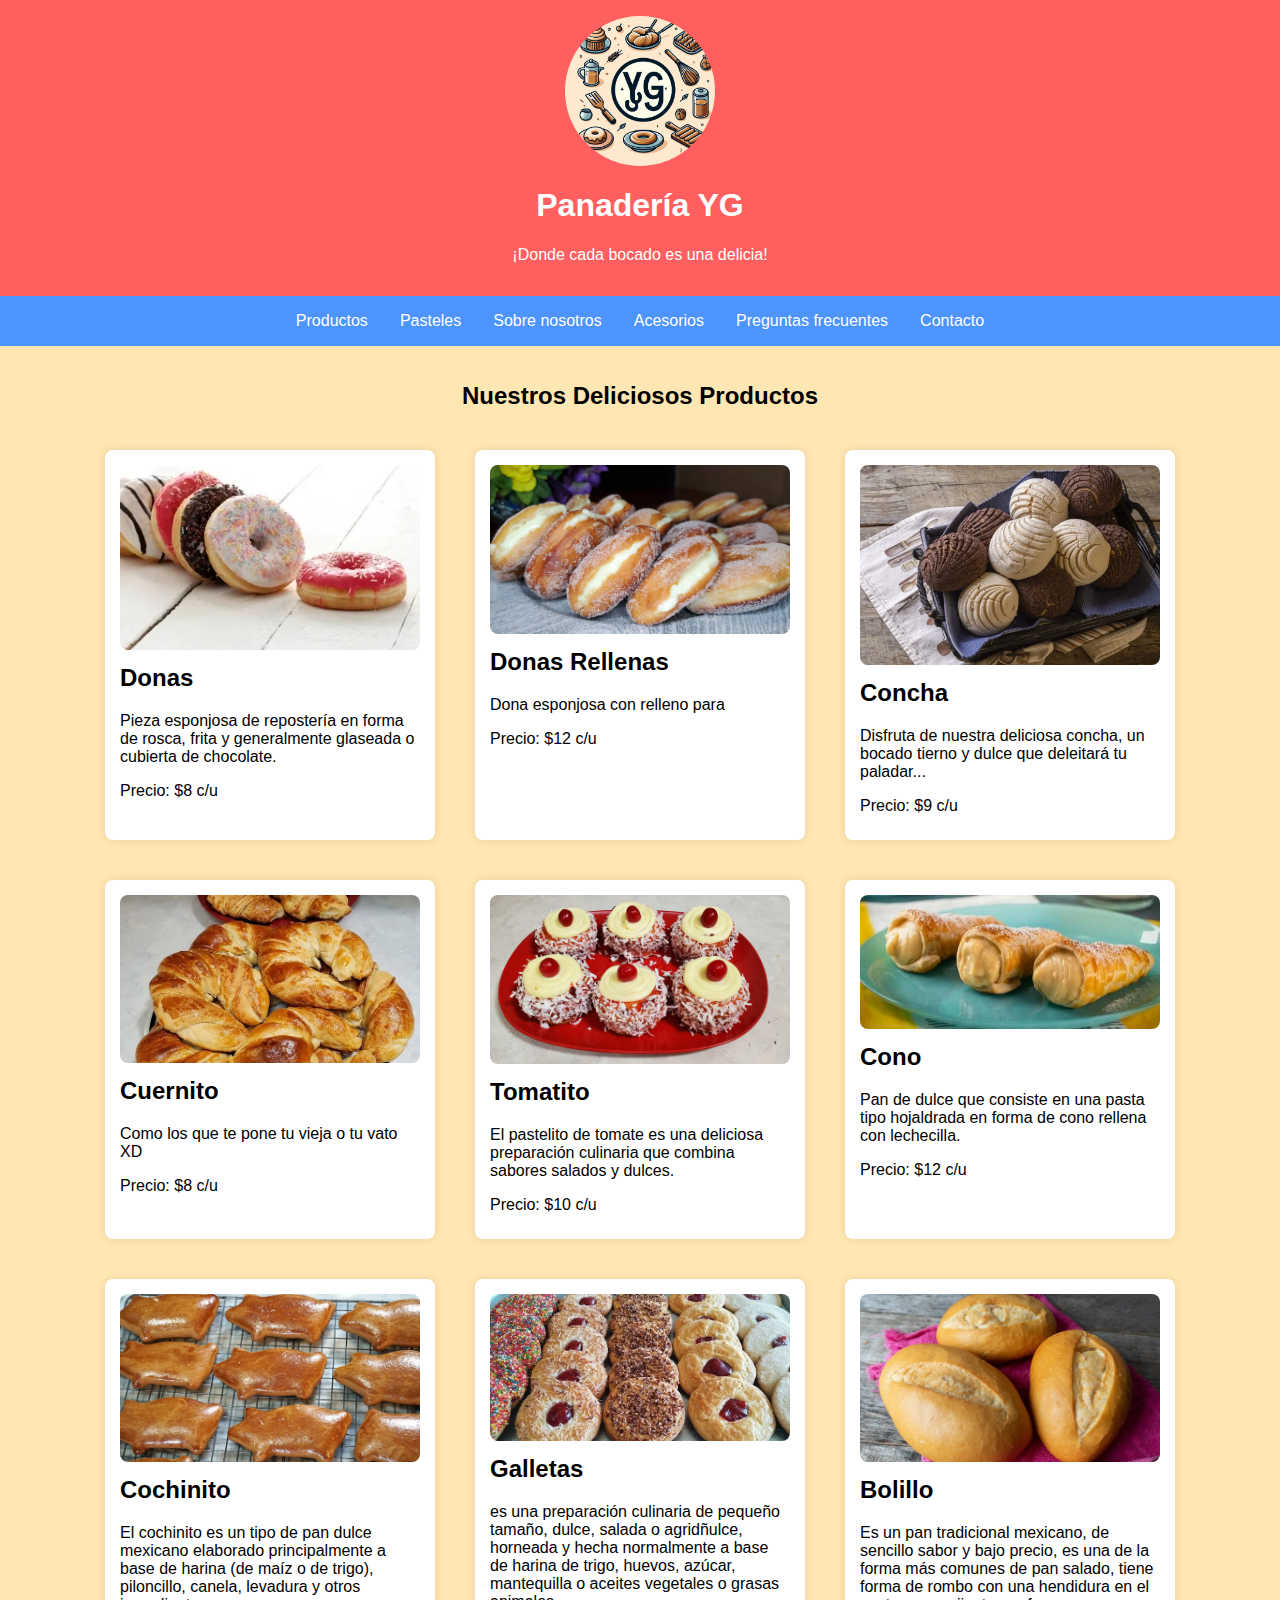
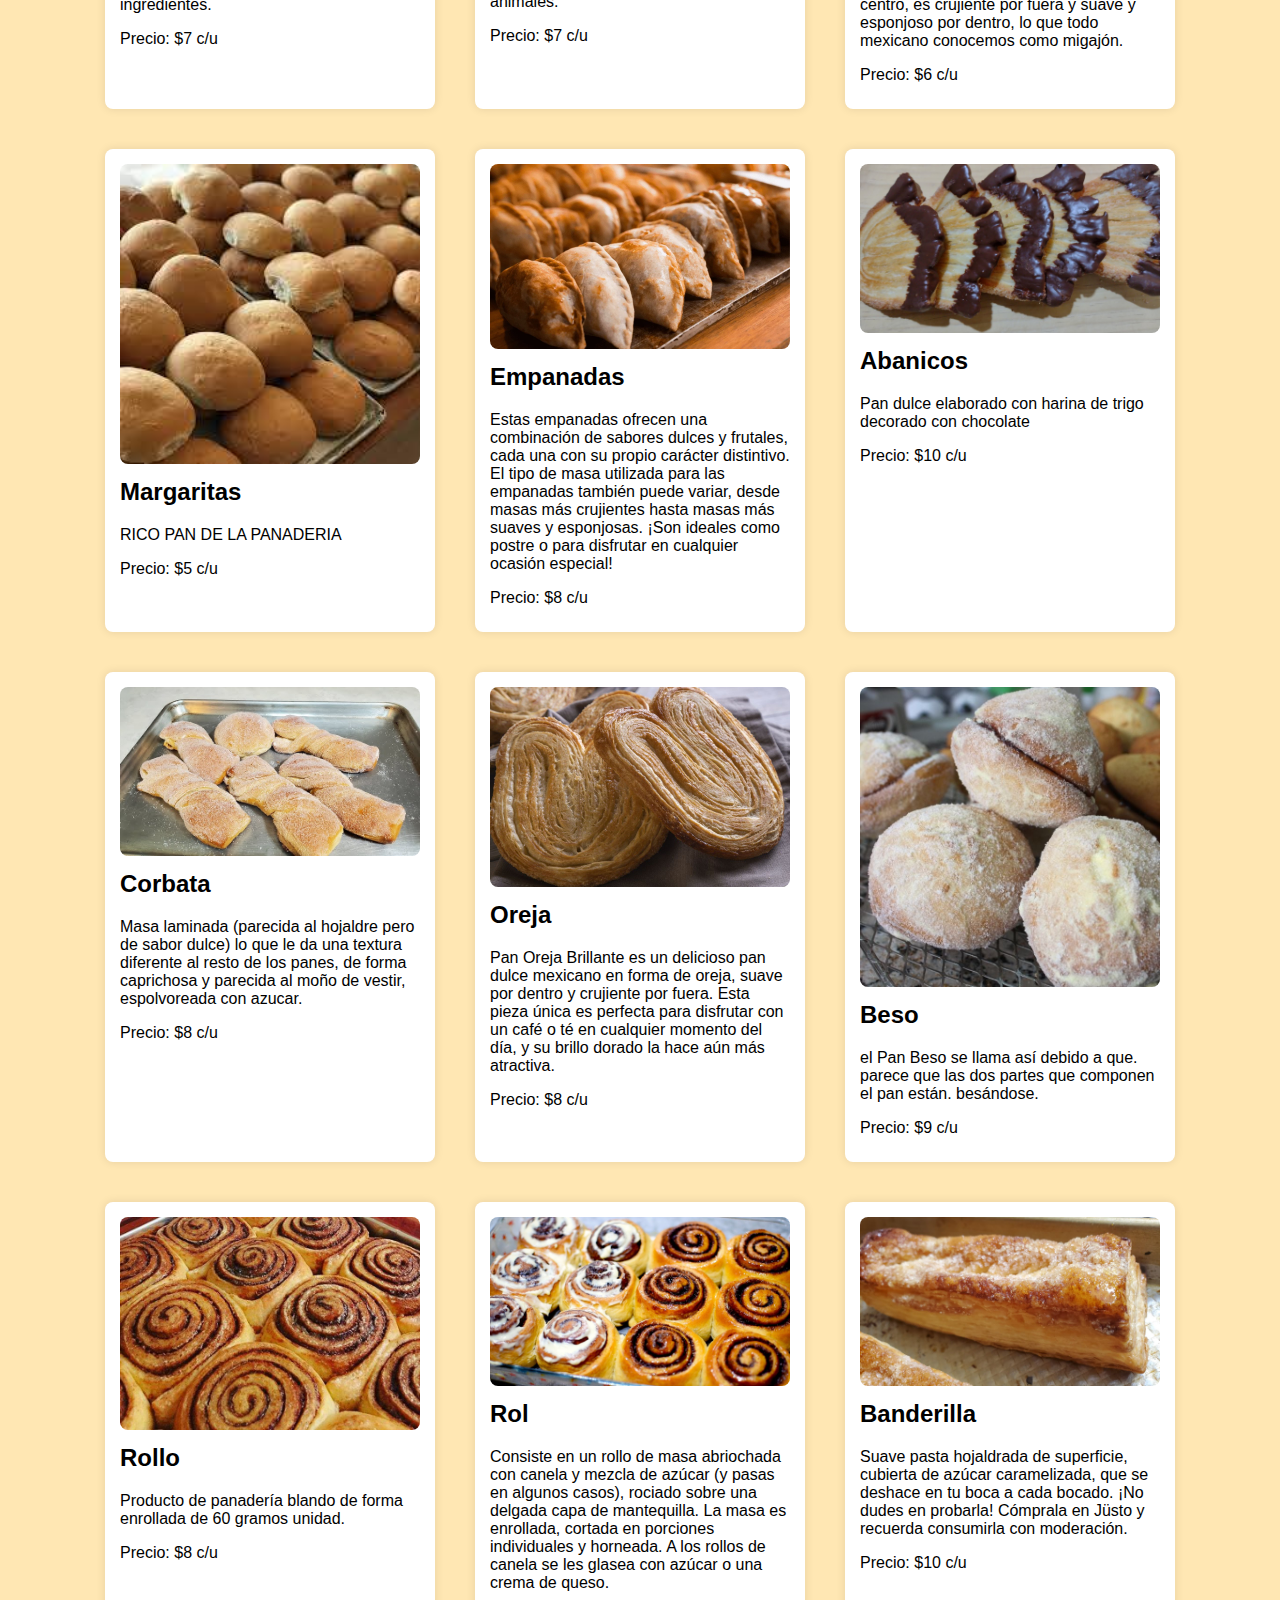
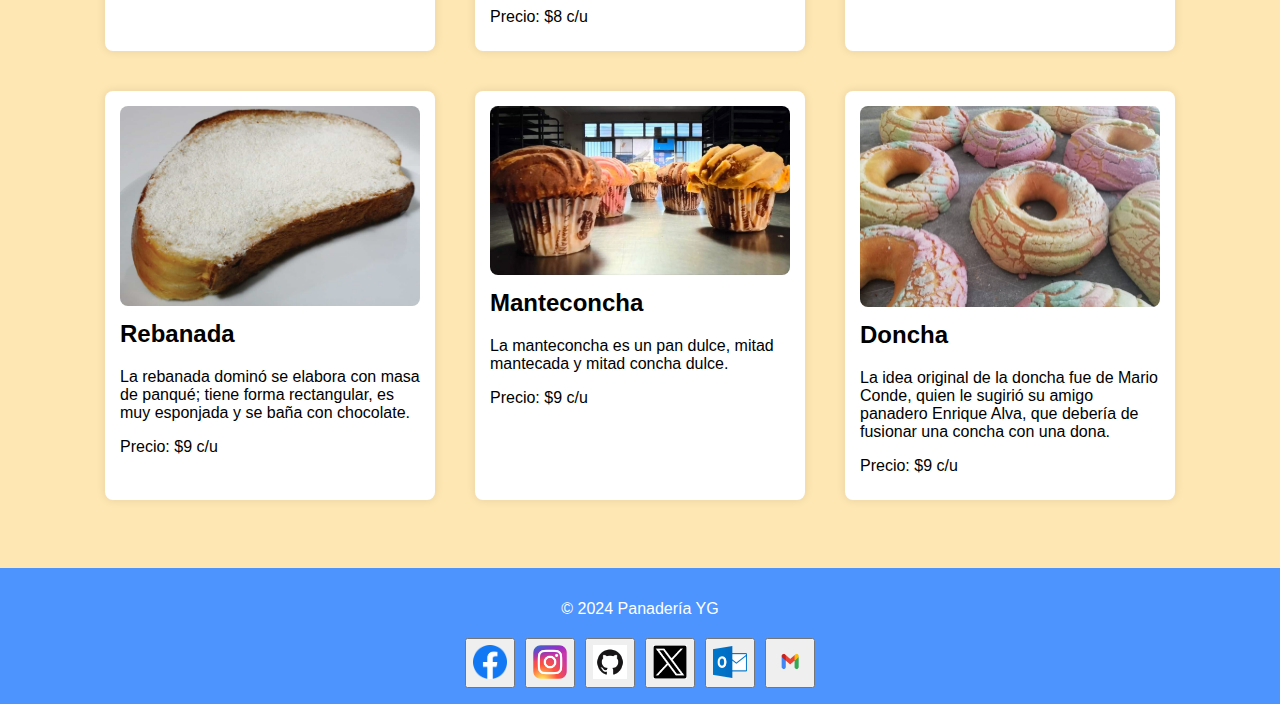
<file: index.html>
<!DOCTYPE html>
<html lang="es">
<head>
  <meta charset="utf-8">
  <title>Panadería YG</title>
  <meta name="viewport" content="width=device-width, initial-scale=1">
  <link rel="stylesheet" href="estilos/styles.css">
  <style>
    /* Estilos para los botones de redes sociales */
    #social-links {
        margin-top: 20px;
        display: flex;
        gap: 10px;
        justify-content: center; /* Centra los botones horizontalmente */
    }

    .social-button {
        width: 50px; /* Ancho fijo para los botones */
        height: 50px; /* Alto fijo para los botones */
        cursor: pointer;
        transition: filter 0.3s ease-in-out;
    }

    .social-button img {
        max-width: 100%; /* Ajusta el tamaño máximo del icono */
        max-height: 100%; /* Ajusta el tamaño máximo del icono */
    }

    .social-button:hover {
        filter: brightness(80%); /* Cambia el brillo al pasar el ratón */
    }
  </style>
  <script src="scripts/script.js"></script>
</head>
<body>
  <header>
    <a href="index.html">
      <img id="logo" src="assets/logo_yg.jpeg" alt="Logo de la panadería">
    </a>
    <h1>Panadería YG</h1>
    <p>¡Donde cada bocado es una delicia!</p>
  </header>

  <nav>
    <a href="index.html">Productos</a>
    <a href="pasteles.html">Pasteles</a>
    <a href="sobre-nosotros.html">Sobre nosotros</a>
    <a href="accesorios.html">Acesorios</a>
    <a href="preguntas-frecuentes.html">Preguntas frecuentes</a>
    <a href="contacto.html">Contacto</a>
    
    <!-- Agrega más enlaces según sea necesario -->
  </nav>
  

  <main>
    <!-- Contenido principal de la página, por ejemplo, la sección de productos -->
    <section id="productos">
      <h2>Nuestros Deliciosos Productos</h2>
      <!-- Agrega imágenes y descripciones de productos desde la carpeta assets -->
      <div class="producto">
        <img src="assets/producto1.jpg" alt="Donas">
        <h2>Donas</h2>
        <p>Pieza esponjosa de repostería en forma de rosca, frita y generalmente glaseada o cubierta de chocolate.</p>
        <p>Precio: $8 c/u</p>
      </div>
      <div class="producto">
        <img src="assets/producto19.jpg" alt="Donas Rellenas">
        <h2>Donas Rellenas</h2>
        <p>Dona esponjosa con relleno para</p>
        <p>Precio: $12 c/u</p>
      </div>
      <div class="producto">
        <img src="assets/producto2.jpg" alt="Concha de Pan">
        <h2>Concha </h2>
        <p>Disfruta de nuestra deliciosa concha, un bocado tierno y dulce que deleitará tu paladar...</p>
        <p>Precio: $9 c/u</p>
      </div>
      <div class="producto">
        <img src="assets/producto3.jpg" alt="Cuernito">
        <h2>Cuernito </h2>
        <p>Como los que te pone tu vieja o tu vato XD </p>
        <p>Precio: $8 c/u</p>
      </div>
      <div class="producto">
        <img src="assets/producto4.jpg" alt="Cuernito">
        <h2>Tomatito </h2>
        <p>El pastelito de tomate es una deliciosa preparación culinaria que combina sabores salados y dulces.  </p>
        <p>Precio: $10 c/u</p>
      </div>
      <div class="producto">
        <img src="assets/producto5.jpg" alt="Cuernito">
        <h2>Cono </h2>
        <p>Pan de dulce que consiste en una pasta tipo hojaldrada en forma de cono rellena con lechecilla. </p>
        <p>Precio: $12 c/u</p>
      </div>
      <div class="producto">
        <img src="assets/producto6.jpg" alt="Cuernito">
        <h2>Cochinito </h2>
        <p>El cochinito es un tipo de pan dulce mexicano elaborado principalmente a base de harina (de maíz o de trigo), piloncillo, canela, levadura y otros ingredientes.</p>
        <p>Precio: $7 c/u</p>
      </div>
      <div class="producto">
        <img src="assets/producto7.jpg" alt="Galletas">
        <h2>Galletas </h2>
        <p> es una preparación culinaria de pequeño tamaño, dulce, salada o agridñulce, horneada y hecha normalmente a base de harina de trigo, huevos, azúcar, mantequilla o aceites vegetales o grasas animales.</p>
        <p>Precio: $7 c/u</p>
      </div>
      <div class="producto">
        <img src="assets/producto8.jpg" alt="Bolillo">
        <h2>Bolillo</h2>
        <p>Es un pan tradicional mexicano, de sencillo sabor y bajo precio, es una de la forma más comunes de pan salado, tiene forma de rombo con una hendidura en el centro, es crujiente por fuera y suave y esponjoso por dentro, lo que todo mexicano conocemos como migajón.</p>
        <p>Precio: $6 c/u</p>
      </div>
      <div class="producto">
        <img src="assets/producto9.jpg" alt="Margaritas">
        <h2>Margaritas</h2>
        <p>RICO PAN DE LA PANADERIA</p>
        <p>Precio: $5 c/u</p>
      </div>
      <div class="producto">
        <img src="assets/producto10.jpg" alt="Empanadas">
        <h2>Empanadas</h2>
        <p>Estas empanadas ofrecen una combinación de sabores dulces y frutales, cada una con su propio carácter distintivo. El tipo de masa utilizada para las empanadas también puede variar, desde masas más crujientes hasta masas más suaves y esponjosas. ¡Son ideales como postre o para disfrutar en cualquier ocasión especial!</p>
        <p>Precio: $8 c/u</p>
      </div>
      <div class="producto">
        <img src="assets/producto11.jpg" alt="Abanicos">
        <h2>Abanicos</h2>
        <p>Pan dulce elaborado con harina de trigo decorado con chocolate</p>
        <p>Precio: $10 c/u</p>
      </div>
      <div class="producto">
        <img src="assets/producto12.jpg" alt="Corbata">
        <h2>Corbata</h2>
        <p> Masa laminada (parecida al hojaldre pero de sabor dulce) lo que le da una textura diferente al resto de los panes, de forma caprichosa y parecida al moño de vestir, espolvoreada con azucar.</p>
        <p>Precio: $8 c/u</p>
      </div>
      <div class="producto">
        <img src="assets/producto13.jpg" alt="Oreja">
        <h2>Oreja</h2>
        <p>Pan Oreja Brillante es un delicioso pan dulce mexicano en forma de oreja, suave por dentro y crujiente por fuera. Esta pieza única es perfecta para disfrutar con un café o té en cualquier momento del día, y su brillo dorado la hace aún más atractiva.</p>
        <p>Precio: $8 c/u</p>
      </div>
      <div class="producto">
        <img src="assets/producto14.jpg" alt="Beso">
        <h2>Beso</h2>
        <p>el Pan Beso se llama así debido a que. parece que las dos partes que componen el pan están. besándose. </p>
        <p>Precio: $9 c/u</p>
      </div>
      <div class="producto">
        <img src="assets/producto15.jpg" alt="Rollo">
        <h2>Rollo</h2>
        <p> Producto de panadería blando de forma enrollada de 60 gramos unidad. </p>
        <p>Precio: $8 c/u</p>
      </div>
      <div class="producto">
        <img src="assets/producto16.jpg" alt="Rol">
        <h2>Rol</h2>
        <p> Consiste en un rollo de masa abriochada con canela y mezcla de azúcar (y pasas en algunos casos), rociado sobre una delgada capa de mantequilla. La masa es enrollada, cortada en porciones individuales y horneada. A los rollos de canela se les glasea con azúcar o una crema de queso.</p>
        <p>Precio: $8 c/u</p>
      </div>
      <div class="producto">
        <img src="assets/producto17.jpg" alt="Banderilla">
        <h2>Banderilla</h2>
        <p>Suave pasta hojaldrada de superficie, cubierta de azúcar caramelizada, que se deshace en tu boca a cada bocado. ¡No dudes en probarla! Cómprala en Jüsto y recuerda consumirla con moderación.</p>
        <p>Precio: $10 c/u</p>
      </div>
      <div class="producto">
        <img src="assets/producto18.jpg" alt="Rebanada">
        <h2>Rebanada</h2>
        <p>La rebanada dominó se elabora con masa de panqué; tiene forma rectangular, es muy esponjada y se baña con chocolate.</p>
        <p>Precio: $9 c/u</p>
      </div>
      <div class="producto">
        <img src="assets/producto20.jpg" alt="Manteconcha">
        <h2>Manteconcha</h2>
        <p>La manteconcha es un pan dulce, mitad mantecada y mitad concha dulce.</p>
        <p>Precio: $9 c/u</p>
      </div>
      <div class="producto">
        <img src="assets/producto21.jpg" alt="Doncha">
        <h2>Doncha</h2>
        <p>La idea original de la doncha fue de Mario Conde, quien le sugirió su amigo panadero Enrique Alva, que debería de fusionar una concha con una dona.</p>
        <p>Precio: $9 c/u</p>
      </div>
    </section>
   
  </section>
</main>

<footer>
  <p>&copy; 2024 Panadería YG</p>
  <div id="social-links">
    <button class="social-button" onclick="window.open('https://www.facebook.com/geovanni212', '_blank')">
        <img src="img/facebook.png" alt="Facebook">
    </button>
    <button class="social-button" onclick="window.open('https://www.instagram.com/ygeovannigl/', '_blank')">
        <img src="img/instagram.png" alt="Instagram">
    </button>
    <button class="social-button" onclick="window.open('https://github.com/geovannigarcia95', '_blank')">
        <img src="img/github.png" alt="GitHub">
    </button>
    <button class="social-button" onclick="window.open('https://twitter.com/PokerGeovanni', '_blank')">
        <img src="img/twitter.png" alt="Twitter">
    </button>
    <button class="social-button" onclick="window.location.href='mailto:joshio.garcia86@outlook.com'">
        <img src="img/outlook.png" alt="Outlook">
    </button>
    <button class="social-button" onclick="window.location.href='mailto:geovannipoker@gmail.com'">
        <img src="img/gmail.png" alt="Gmail">
    </button>
</div>
</footer>
</body>
</html>
</file>
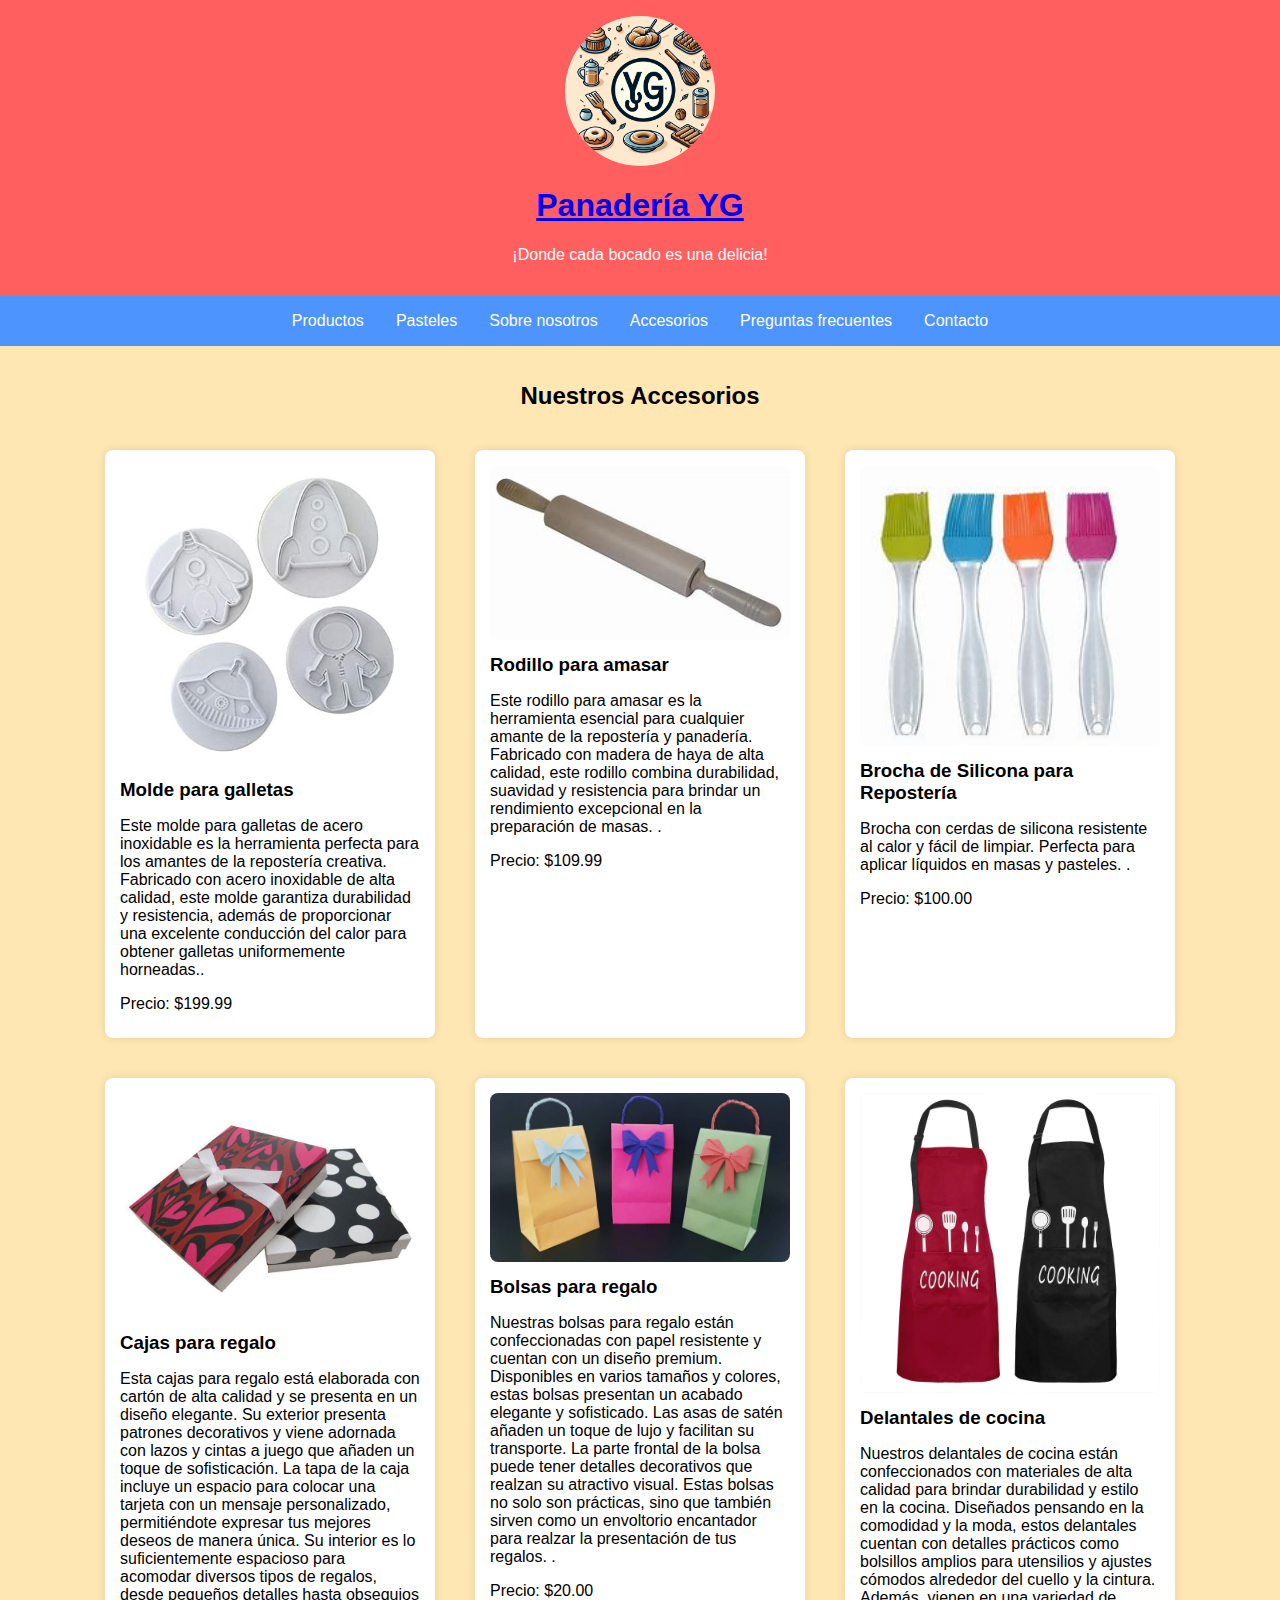
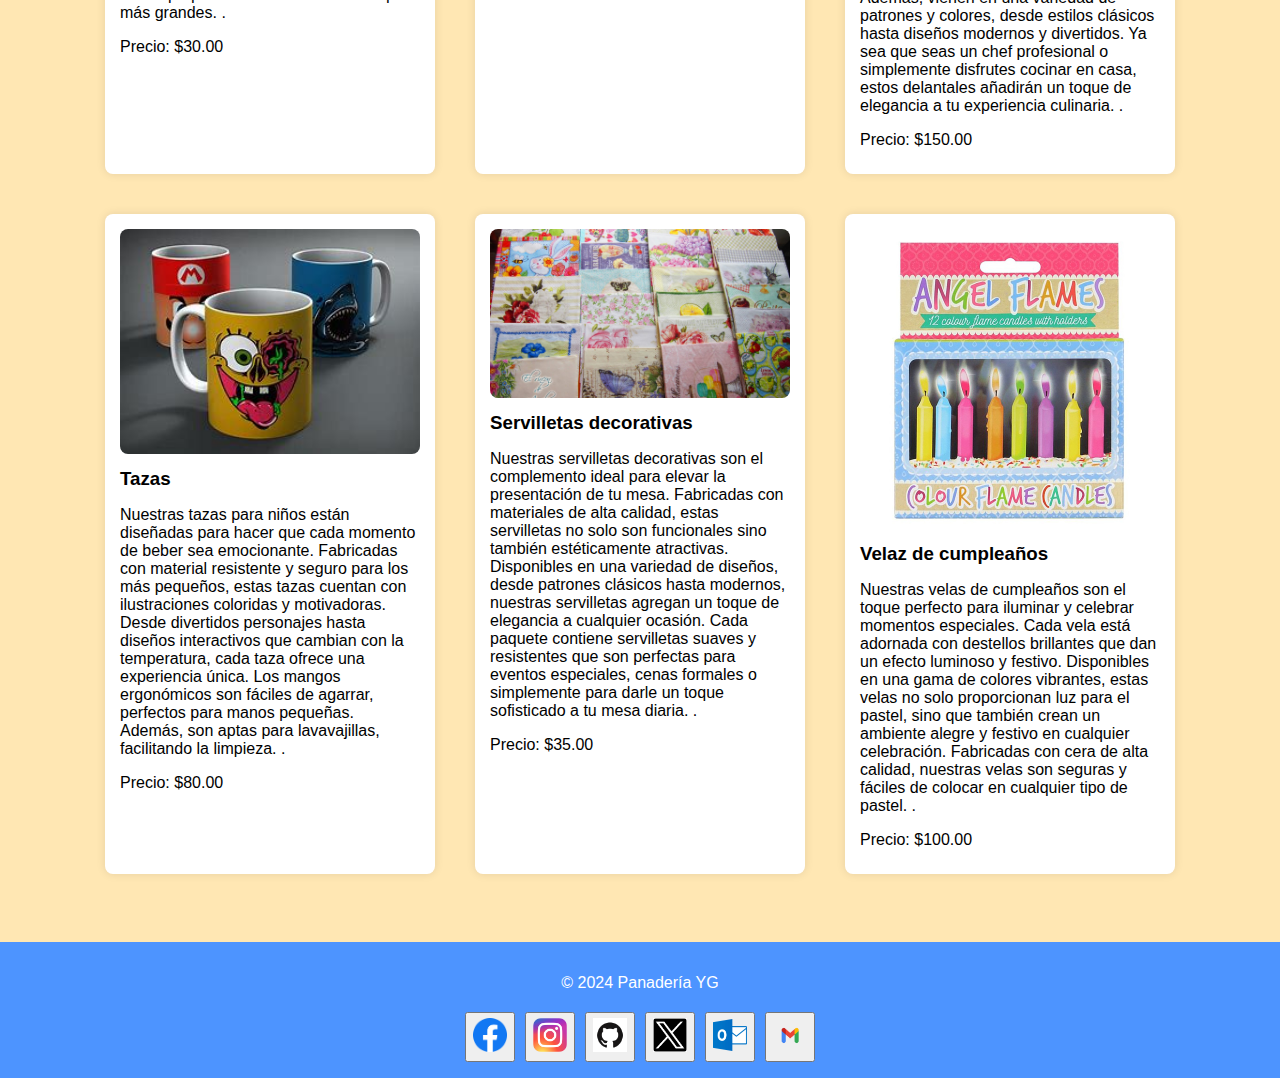
<file: accesorios.html>
<!DOCTYPE html>
<html lang="es">
<head>
  <meta charset="utf-8">
  <title>Panadería YG - Accesorios</title>
  <meta name="viewport" content="width=device-width, initial-scale=1">
  <link rel="stylesheet" href="estilos/styles.css">
  <!-- Puedes incluir el script.js si es necesario para esta página -->
  <style>
    /* Estilos para los botones de redes sociales */
    #social-links {
        margin-top: 20px;
        display: flex;
        gap: 10px;
        justify-content: center; /* Centra los botones horizontalmente */
    }

    .social-button {
        width: 50px; /* Ancho fijo para los botones */
        height: 50px; /* Alto fijo para los botones */
        cursor: pointer;
        transition: filter 0.3s ease-in-out;
    }

    .social-button img {
        max-width: 100%; /* Ajusta el tamaño máximo del icono */
        max-height: 100%; /* Ajusta el tamaño máximo del icono */
    }

    .social-button:hover {
        filter: brightness(80%); /* Cambia el brillo al pasar el ratón */
    }
  </style>
</head>
<body>
  <header>
    <a href="index.html">
        <img id="logo" src="assets/logo_yg.jpeg" alt="Logo de la panadería">
    </a>
    <h1><a href="index.html">Panadería YG</a></h1>
    <p>¡Donde cada bocado es una delicia!</p>
   
  </header>

  <nav>
    <a href="index.html">Productos</a>
    <a href="pasteles.html">Pasteles</a>
    <a href="sobre-nosotros.html">Sobre nosotros</a>
    <a href="accesorios.html">Accesorios</a>
    <a href="preguntas-frecuentes.html">Preguntas frecuentes</a>
    <a href="contacto.html">Contacto</a>
    <!-- Agrega más enlaces según sea necesario -->
  </nav>

  <main>
    <section id="accesorios">
      <h2>Nuestros Accesorios</h2>

      <div class="accesorio">
        <img src="accesorios/accesorio1.jpg" alt="Molde para galletas">
        <h3>Molde para galletas</h3>
        <p>Este molde para galletas de acero inoxidable es la herramienta perfecta para los amantes de la repostería creativa. Fabricado con acero inoxidable de alta calidad, este molde garantiza durabilidad y resistencia, además de proporcionar una excelente conducción del calor para obtener galletas uniformemente horneadas..</p>
        <p>Precio: $199.99</p>
      </div>

      <div class="accesorio">
        <img src="accesorios/accesorio2.jpg" alt="Rodillo para amasar">
        <h3>Rodillo para amasar</h3>
        <p>Este rodillo para amasar es la herramienta esencial para cualquier amante de la repostería y panadería. Fabricado con madera de haya de alta calidad, este rodillo combina durabilidad, suavidad y resistencia para brindar un rendimiento excepcional en la preparación de masas.          .</p>
        <p>Precio: $109.99</p>
      </div>

      <div class="accesorio">
        <img src="accesorios/accesorio3.jpg" alt="Brocha de Silicona para Repostería">
        <h3>Brocha de Silicona para Repostería</h3>
        <p>Brocha con cerdas de silicona resistente al calor y fácil de limpiar. Perfecta para aplicar líquidos en masas y pasteles.          .</p>
        <p>Precio: $100.00</p>
      </div>

      <div class="accesorio">
        <img src="accesorios/accesorio4.jpg" alt="Cajas para regalo">
        <h3>Cajas para regalo</h3>
        <p>Esta cajas para regalo está elaborada con cartón de alta calidad y se presenta en un diseño elegante. Su exterior presenta patrones decorativos y viene adornada con lazos y cintas a juego que añaden un toque de sofisticación. La tapa de la caja incluye un espacio para colocar una tarjeta con un mensaje personalizado, permitiéndote expresar tus mejores deseos de manera única. Su interior es lo suficientemente espacioso para acomodar diversos tipos de regalos, desde pequeños detalles hasta obsequios más grandes.          .</p>
        <p>Precio: $30.00</p>
      </div>

      <div class="accesorio">
        <img src="accesorios/accesorio5.jpg" alt="Bolsas para regalo">
        <h3>Bolsas para regalo</h3>
        <p>Nuestras bolsas para regalo están confeccionadas con papel resistente y cuentan con un diseño premium. Disponibles en varios tamaños y colores, estas bolsas presentan un acabado elegante y sofisticado. Las asas de satén añaden un toque de lujo y facilitan su transporte. La parte frontal de la bolsa puede tener detalles decorativos que realzan su atractivo visual. Estas bolsas no solo son prácticas, sino que también sirven como un envoltorio encantador para realzar la presentación de tus regalos.          .</p>
        <p>Precio: $20.00</p>
      </div>

      <div class="accesorio">
        <img src="accesorios/accesorio7.jpg" alt="Delantales de cocina">
        <h3>Delantales de cocina</h3>
        <p>Nuestros delantales de cocina están confeccionados con materiales de alta calidad para brindar durabilidad y estilo en la cocina. Diseñados pensando en la comodidad y la moda, estos delantales cuentan con detalles prácticos como bolsillos amplios para utensilios y ajustes cómodos alrededor del cuello y la cintura. Además, vienen en una variedad de patrones y colores, desde estilos clásicos hasta diseños modernos y divertidos. Ya sea que seas un chef profesional o simplemente disfrutes cocinar en casa, estos delantales añadirán un toque de elegancia a tu experiencia culinaria.          .</p>
        <p>Precio: $150.00</p>
      </div>

      <div class="accesorio">
        <img src="accesorios/accesorio6.jpg" alt="Tazas">
        <h3>Tazas</h3>
        <p>Nuestras tazas para niños están diseñadas para hacer que cada momento de beber sea emocionante. Fabricadas con material resistente y seguro para los más pequeños, estas tazas cuentan con ilustraciones coloridas y motivadoras. Desde divertidos personajes hasta diseños interactivos que cambian con la temperatura, cada taza ofrece una experiencia única. Los mangos ergonómicos son fáciles de agarrar, perfectos para manos pequeñas. Además, son aptas para lavavajillas, facilitando la limpieza.          .</p>
        <p>Precio: $80.00</p>
      </div>

      <div class="accesorio">
        <img src="accesorios/accesorio8.jpg" alt="Servilletas decorativas">
        <h3>Servilletas decorativas</h3>
        <p>Nuestras servilletas decorativas son el complemento ideal para elevar la presentación de tu mesa. Fabricadas con materiales de alta calidad, estas servilletas no solo son funcionales sino también estéticamente atractivas. Disponibles en una variedad de diseños, desde patrones clásicos hasta modernos, nuestras servilletas agregan un toque de elegancia a cualquier ocasión. Cada paquete contiene servilletas suaves y resistentes que son perfectas para eventos especiales, cenas formales o simplemente para darle un toque sofisticado a tu mesa diaria.          .</p>
        <p>Precio: $35.00</p>
      </div>

      <div class="accesorio">
        <img src="accesorios/accesorio9.jpg" alt="Velaz de cumpleaños">
        <h3>Velaz de cumpleaños</h3>
        <p>Nuestras velas de cumpleaños son el toque perfecto para iluminar y celebrar momentos especiales. Cada vela está adornada con destellos brillantes que dan un efecto luminoso y festivo. Disponibles en una gama de colores vibrantes, estas velas no solo proporcionan luz para el pastel, sino que también crean un ambiente alegre y festivo en cualquier celebración. Fabricadas con cera de alta calidad, nuestras velas son seguras y fáciles de colocar en cualquier tipo de pastel.          .</p>
        <p>Precio: $100.00</p>
      </div>
      <!-- Agrega más accesorios según sea necesario -->
    </section>
  </main>

  <footer>
    <p>&copy; 2024 Panadería YG</p>
    <div id="social-links">
      <button class="social-button" onclick="window.open('https://www.facebook.com/geovanni212', '_blank')">
          <img src="img/facebook.png" alt="Facebook">
      </button>
      <button class="social-button" onclick="window.open('https://www.instagram.com/ygeovannigl/', '_blank')">
          <img src="img/instagram.png" alt="Instagram">
      </button>
      <button class="social-button" onclick="window.open('https://github.com/geovannigarcia95', '_blank')">
          <img src="img/github.png" alt="GitHub">
      </button>
      <button class="social-button" onclick="window.open('https://twitter.com/PokerGeovanni', '_blank')">
          <img src="img/twitter.png" alt="Twitter">
      </button>
      <button class="social-button" onclick="window.location.href='mailto:joshio.garcia86@outlook.com'">
          <img src="img/outlook.png" alt="Outlook">
      </button>
      <button class="social-button" onclick="window.location.href='mailto:geovannipoker@gmail.com'">
          <img src="img/gmail.png" alt="Gmail">
      </button>
  </div>
  </footer>
  <script src="scripts/accesorios.js"></script>
</body>
</html>
</file>
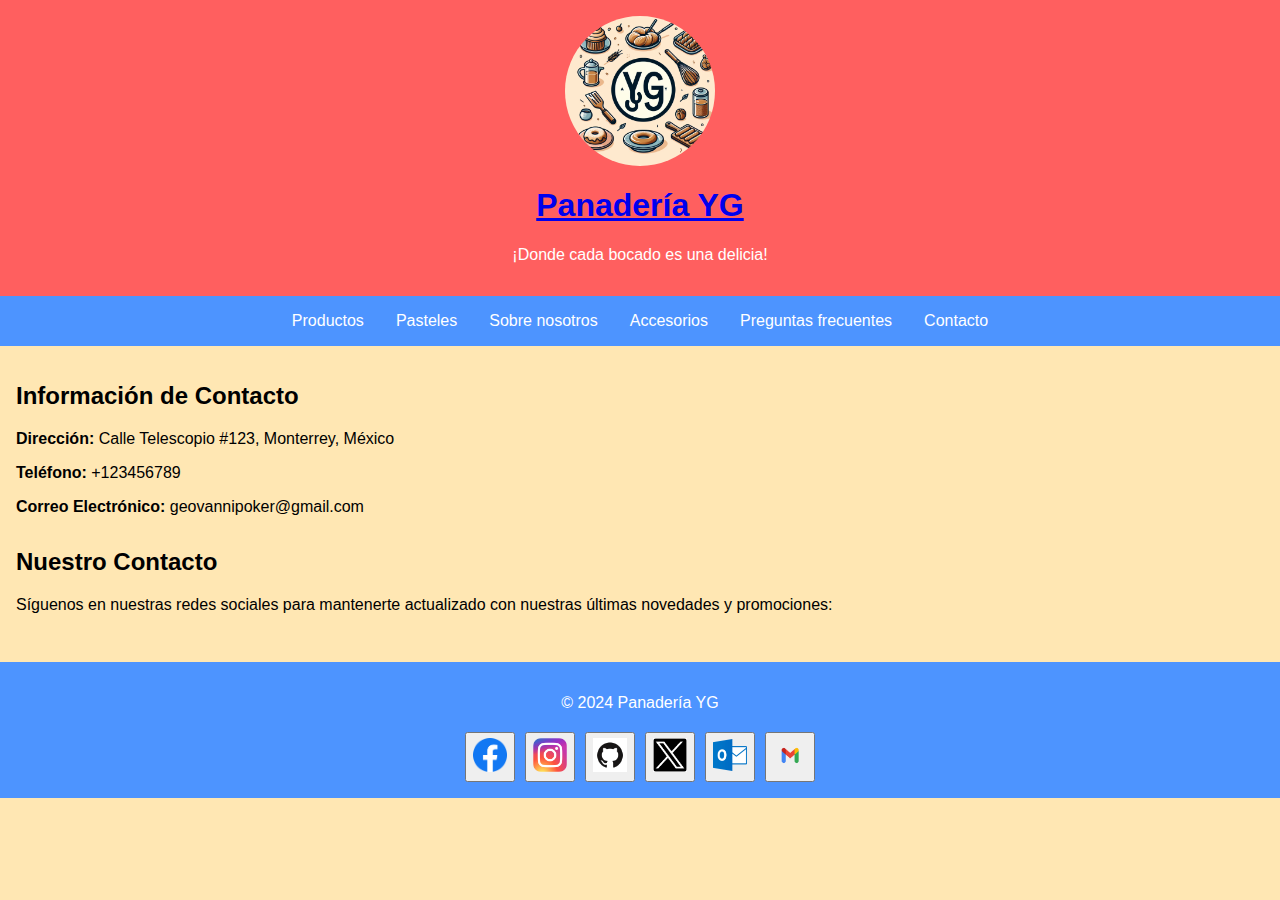
<file: contacto.html>
<!DOCTYPE html>
<html lang="es">
<head>
  <meta charset="utf-8">
  <title>Panadería YG - Contacto</title>
  <meta name="viewport" content="width=device-width, initial-scale=1">
  <link rel="stylesheet" href="estilos/styles.css">
  <style>
    /* Estilos para los botones de redes sociales */
    #social-links {
        margin-top: 20px;
        display: flex;
        gap: 10px;
        justify-content: center; /* Centra los botones horizontalmente */
    }

    .social-button {
        width: 50px; /* Ancho fijo para los botones */
        height: 50px; /* Alto fijo para los botones */
        cursor: pointer;
        transition: filter 0.3s ease-in-out;
    }

    .social-button img {
        max-width: 100%; /* Ajusta el tamaño máximo del icono */
        max-height: 100%; /* Ajusta el tamaño máximo del icono */
    }

    .social-button:hover {
        filter: brightness(80%); /* Cambia el brillo al pasar el ratón */
    }
  </style>
</head>
<body>
  <header>
    <a href="index.html">
        <img id="logo" src="assets/logo_yg.jpeg" alt="Logo de la panadería">
    </a>
    <h1><a href="index.html">Panadería YG</a></h1>
    <p>¡Donde cada bocado es una delicia!</p>
 
  </header>

  <nav>
    <a href="index.html">Productos</a>
    <a href="pasteles.html">Pasteles</a>
    <a href="sobre-nosotros.html">Sobre nosotros</a>
    <a href="accesorios.html">Accesorios</a>
    <a href="preguntas-frecuentes.html">Preguntas frecuentes</a>
    <a href="contacto.html">Contacto</a>
  </nav>

  <main>
    <section id="informacion-contacto">
      <h2>Información de Contacto</h2>
      <p><strong>Dirección:</strong> Calle Telescopio #123, Monterrey, México</p>
      <p><strong>Teléfono:</strong> +123456789</p>
      <p><strong>Correo Electrónico:</strong> geovannipoker@gmail.com</p>
    </section>

    <section id="nuestro-contacto">
      <h2>Nuestro Contacto</h2>
      <p>Síguenos en nuestras redes sociales para mantenerte actualizado con nuestras últimas novedades y promociones:</p>
    </section>
    
  </main>

  <footer>
    <p>&copy; 2024 Panadería YG</p>
    
    <!-- Contenedor de botones de redes sociales -->
    <div id="social-links">
      <button class="social-button" onclick="window.open('https://www.facebook.com/geovanni212', '_blank')">
          <img src="img/facebook.png" alt="Facebook">
      </button>
      <button class="social-button" onclick="window.open('https://www.instagram.com/ygeovannigl/', '_blank')">
          <img src="img/instagram.png" alt="Instagram">
      </button>
      <button class="social-button" onclick="window.open('https://github.com/geovannigarcia95', '_blank')">
          <img src="img/github.png" alt="GitHub">
      </button>
      <button class="social-button" onclick="window.open('https://twitter.com/PokerGeovanni', '_blank')">
          <img src="img/twitter.png" alt="Twitter">
      </button>
      <button class="social-button" onclick="window.location.href='mailto:joshio.garcia86@outlook.com'">
          <img src="img/outlook.png" alt="Outlook">
      </button>
      <button class="social-button" onclick="window.location.href='mailto:geovannipoker@gmail.com'">
          <img src="img/gmail.png" alt="Gmail">
      </button>
  </div>
  
  </footer>
</body>
</html>
</file>
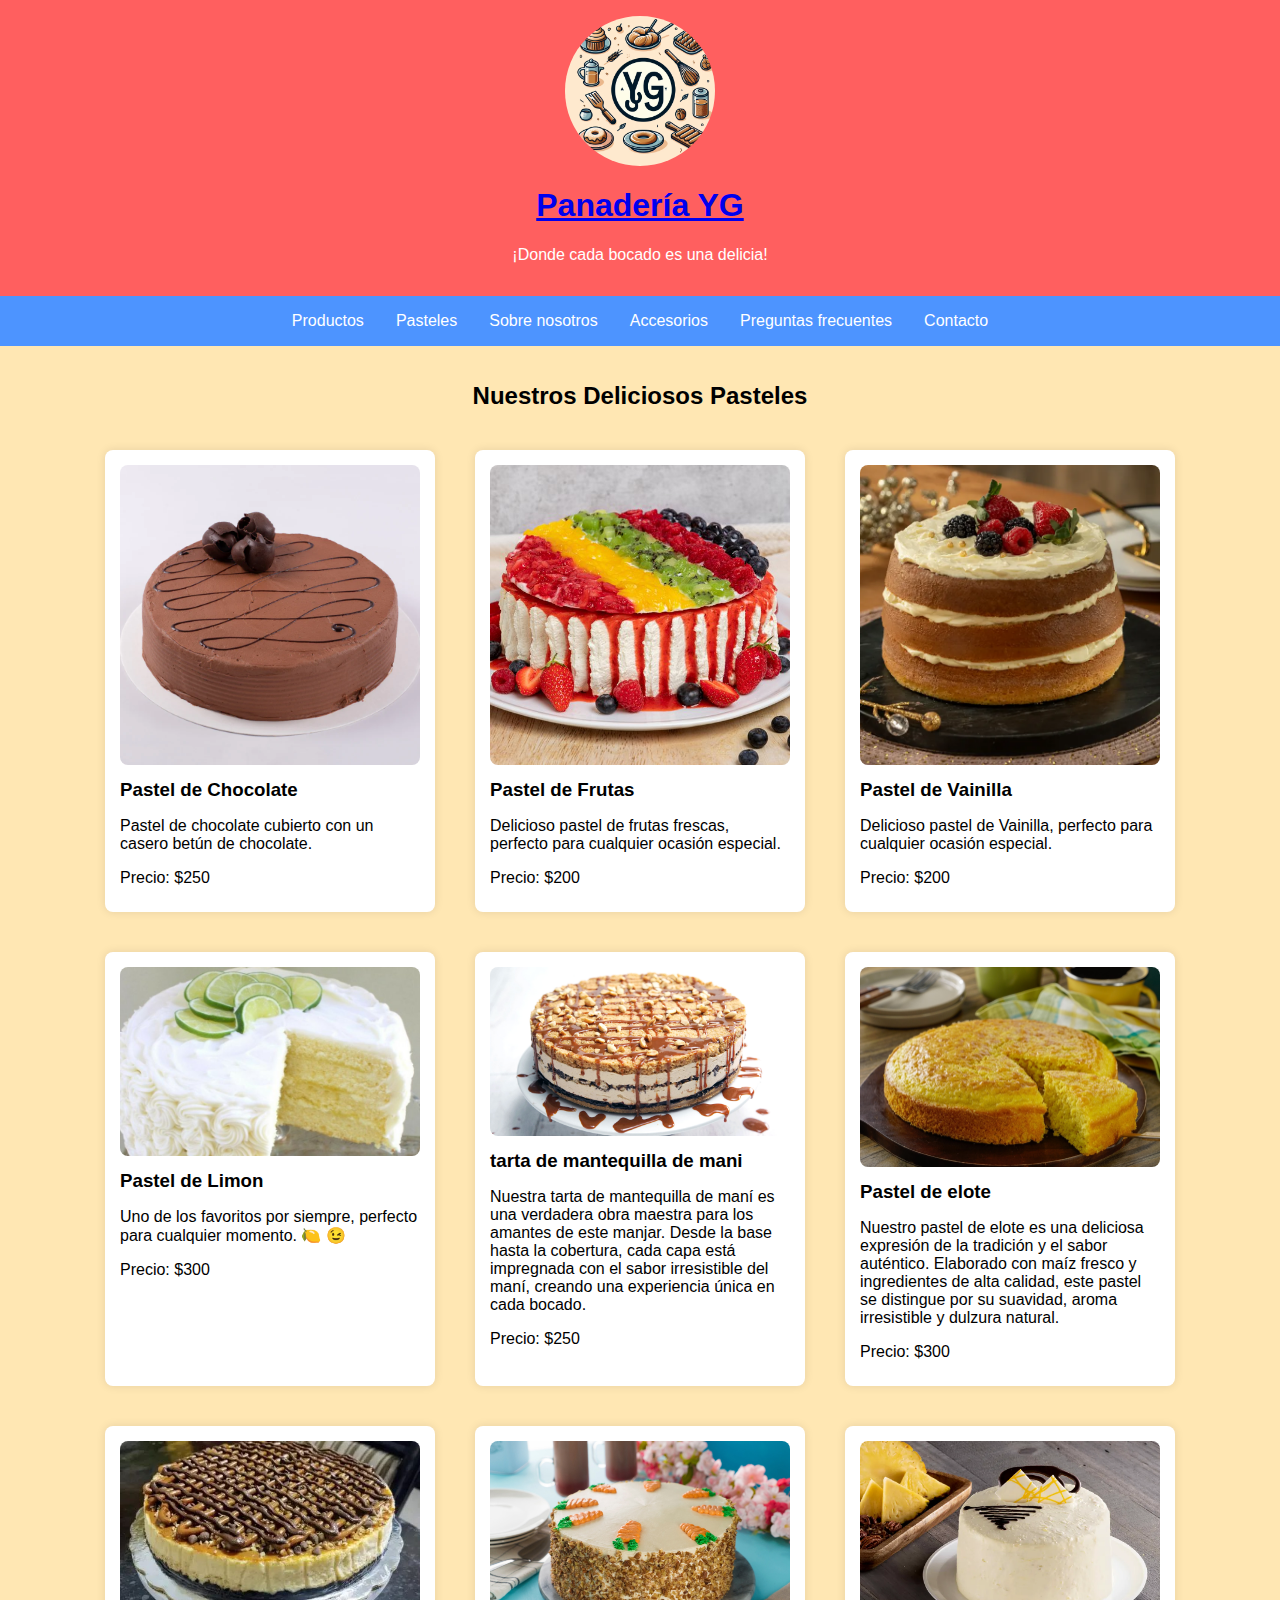
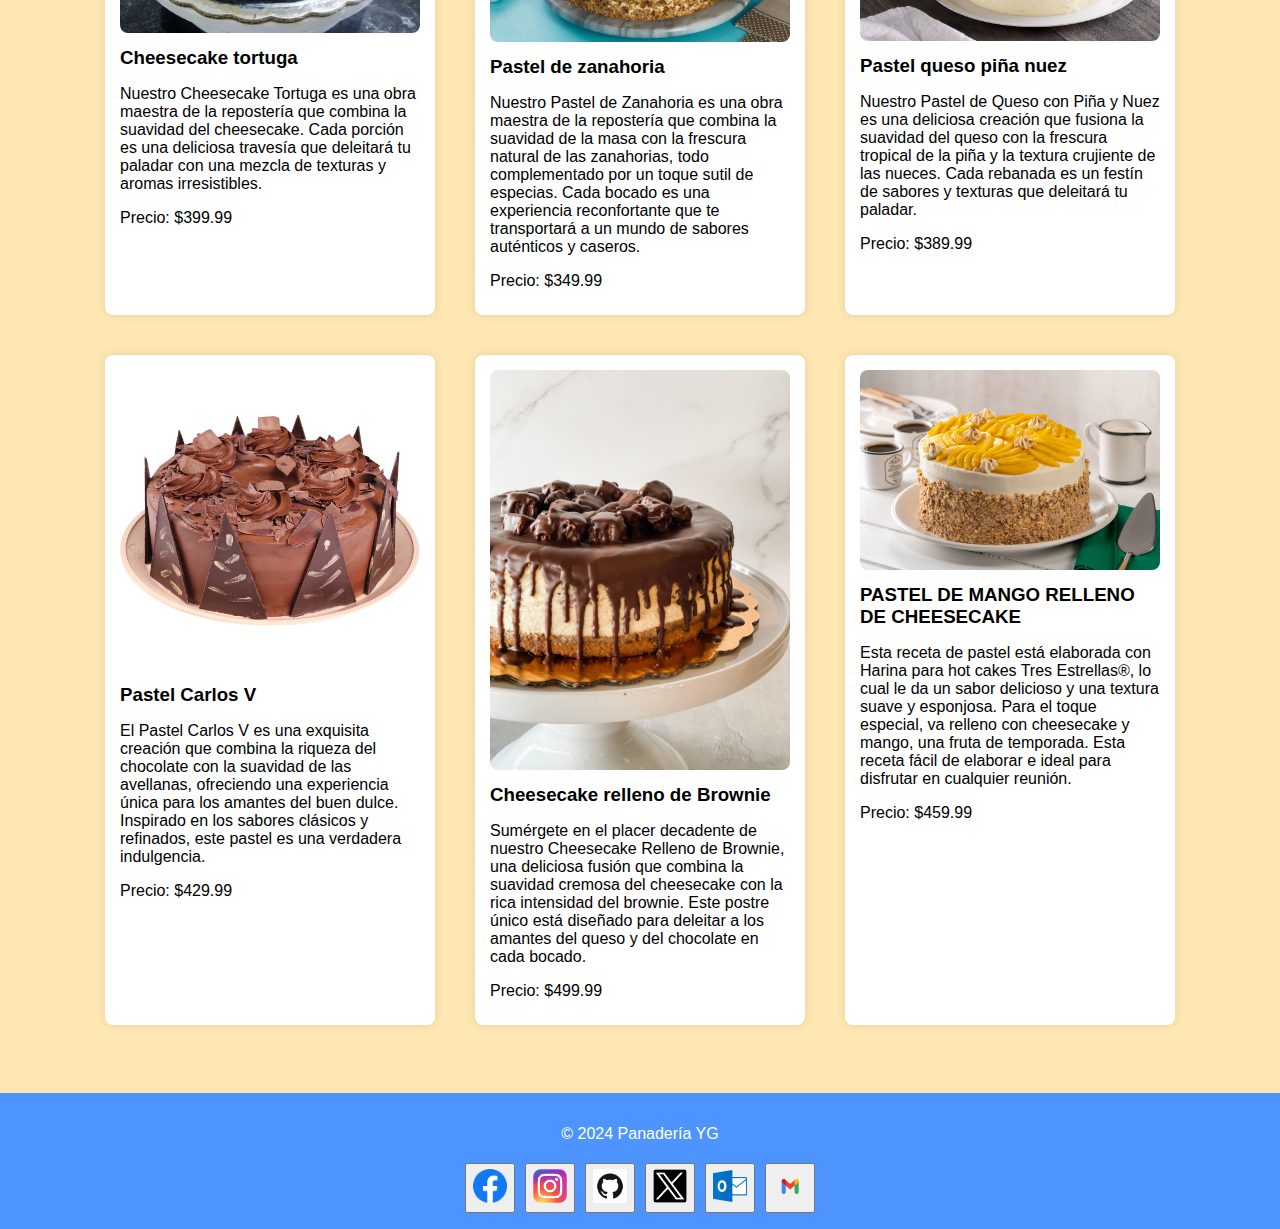
<file: pasteles.html>
<!DOCTYPE html>
<html lang="es">
<head>
  <meta charset="utf-8">
  <title>Panadería YG - Pasteles</title>
  <meta name="viewport" content="width=device-width, initial-scale=1">
  <link rel="stylesheet" href="estilos/styles.css">
  <!-- Puedes incluir el script.js si es necesario para esta página -->
  <style>
    /* Estilos para los botones de redes sociales */
    #social-links {
        margin-top: 20px;
        display: flex;
        gap: 10px;
        justify-content: center; /* Centra los botones horizontalmente */
    }

    .social-button {
        width: 50px; /* Ancho fijo para los botones */
        height: 50px; /* Alto fijo para los botones */
        cursor: pointer;
        transition: filter 0.3s ease-in-out;
    }

    .social-button img {
        max-width: 100%; /* Ajusta el tamaño máximo del icono */
        max-height: 100%; /* Ajusta el tamaño máximo del icono */
    }

    .social-button:hover {
        filter: brightness(80%); /* Cambia el brillo al pasar el ratón */
    }
  </style>
</head>
<body>
  <header>
    <a href="index.html">
        <img id="logo" src="assets/logo_yg.jpeg" alt="Logo de la panadería">
    </a>
    <h1><a href="index.html">Panadería YG</a></h1>
    <p>¡Donde cada bocado es una delicia!</p>
   
  </header>

  <nav>
    <a href="index.html">Productos</a>
    <a href="pasteles.html">Pasteles</a>
    <a href="sobre-nosotros.html">Sobre nosotros</a>
    <a href="accesorios.html">Accesorios</a>
    <a href="preguntas-frecuentes.html">Preguntas frecuentes</a>
    <a href="contacto.html">Contacto</a>
    
    <!-- Agrega más enlaces según sea necesario -->
  </nav>

  <main>
    <section id="pasteles">
      <h2>Nuestros Deliciosos Pasteles</h2>

      <div class="pastel">
        <img src="assets/pastel1.jpg" alt="Pastel de Chocolate">
        <h3>Pastel de Chocolate</h3>
        <p>Pastel de chocolate cubierto con un casero betún de chocolate.</p>
        <p>Precio: $250</p>
      </div>

      <div class="pastel">
        <img src="assets/pastel2.jpg" alt="Pastel de Frutas">
        <h3>Pastel de Frutas</h3>
        <p>Delicioso pastel de frutas frescas, perfecto para cualquier ocasión especial.</p>
        <p>Precio: $200</p>
      </div>

      <div class="pastel">
        <img src="assets/pastel3.jpg" alt="Pastel de Vainilla">
        <h3>Pastel de Vainilla</h3>
        <p>Delicioso pastel de Vainilla, perfecto para cualquier ocasión especial.</p>
        <p>Precio: $200</p>
      </div>

      <div class="pastel">
        <img src="assets/pastel4.jpg" alt="Pastel de Limon">
        <h3>Pastel de Limon</h3>
        <p>Uno de los favoritos por siempre, perfecto para cualquier momento. 🍋  😉</p>
        <p>Precio: $300</p>
      </div>

      <div class="pastel">
        <img src="assets/pastel5.jpg" alt="Tarta de mantequilla de mani">
        <h3>tarta de mantequilla de mani</h3>
        <p>Nuestra tarta de mantequilla de maní es una verdadera obra maestra para los amantes de este manjar. Desde la base hasta la cobertura, cada capa está impregnada con el sabor irresistible del maní, creando una experiencia única en cada bocado.        </p>
        <p>Precio: $250</p>
      </div>

      <div class="pastel">
        <img src="assets/pastel6.jpg" alt="Pastel de elote">
        <h3>Pastel de elote</h3>
        <p>Nuestro pastel de elote es una deliciosa expresión de la tradición y el sabor auténtico. Elaborado con maíz fresco y ingredientes de alta calidad, este pastel se distingue por su suavidad, aroma irresistible y dulzura natural.        </p>
        <p>Precio: $300</p>
      </div>

      <div class="pastel">
        <img src="assets/pastel7.jpg" alt="Cheesecake tortuga">
        <h3>Cheesecake tortuga</h3>
        <p>Nuestro Cheesecake Tortuga es una obra maestra de la repostería que combina la suavidad del cheesecake. Cada porción es una deliciosa travesía que deleitará tu paladar con una mezcla de texturas y aromas irresistibles.        </p>
        <p>Precio: $399.99</p>
      </div>

      <div class="pastel">
        <img src="assets/pastel8.jpg" alt="Pastel de zanahoria">
        <h3>Pastel de zanahoria</h3>
        <p>Nuestro Pastel de Zanahoria es una obra maestra de la repostería que combina la suavidad de la masa con la frescura natural de las zanahorias, todo complementado por un toque sutil de especias. Cada bocado es una experiencia reconfortante que te transportará a un mundo de sabores auténticos y caseros.        </p>
        <p>Precio: $349.99</p>
      </div>

      <div class="pastel">
        <img src="assets/pastel9.jpg" alt="Pastel queso piña nuez">
        <h3>Pastel queso piña nuez</h3>
        <p>Nuestro Pastel de Queso con Piña y Nuez es una deliciosa creación que fusiona la suavidad del queso con la frescura tropical de la piña y la textura crujiente de las nueces. Cada rebanada es un festín de sabores y texturas que deleitará tu paladar.        </p>
        <p>Precio: $389.99</p>
      </div>

      <div class="pastel">
        <img src="assets/pastel10.jpg" alt="Pastel Carlos V">
        <h3>Pastel Carlos V</h3>
        <p>El Pastel Carlos V es una exquisita creación que combina la riqueza del chocolate con la suavidad de las avellanas, ofreciendo una experiencia única para los amantes del buen dulce. Inspirado en los sabores clásicos y refinados, este pastel es una verdadera indulgencia.        </p>
        <p>Precio: $429.99</p>
      </div>

      <div class="pastel">
        <img src="assets/pastel11.jpg" alt="Cheesecake relleno de Brownie">
        <h3>Cheesecake relleno de Brownie</h3>
        <p>Sumérgete en el placer decadente de nuestro Cheesecake Relleno de Brownie, una deliciosa fusión que combina la suavidad cremosa del cheesecake con la rica intensidad del brownie. Este postre único está diseñado para deleitar a los amantes del queso y del chocolate en cada bocado.        </p>
        <p>Precio: $499.99</p>
      </div>

      <div class="pastel">
        <img src="assets/pastel12.jpg" alt="PASTEL DE MANGO RELLENO DE CHEESECAKE">
        <h3>PASTEL DE MANGO RELLENO DE CHEESECAKE</h3>
        <p>Esta receta de pastel está elaborada con Harina para hot cakes Tres Estrellas®, lo cual le da un sabor delicioso y una textura suave y esponjosa. Para el toque especial, va relleno con cheesecake y mango, una fruta de temporada. Esta receta fácil de elaborar e ideal para disfrutar en cualquier reunión.        </p>
        <p>Precio: $459.99</p>
      </div>
      <!-- Agrega más pasteles según sea necesario -->
    </section>
  </main>

  <footer>
    <p>&copy; 2024 Panadería YG</p>
    <div id="social-links">
      <button class="social-button" onclick="window.open('https://www.facebook.com/geovanni212', '_blank')">
          <img src="img/facebook.png" alt="Facebook">
      </button>
      <button class="social-button" onclick="window.open('https://www.instagram.com/ygeovannigl/', '_blank')">
          <img src="img/instagram.png" alt="Instagram">
      </button>
      <button class="social-button" onclick="window.open('https://github.com/geovannigarcia95', '_blank')">
          <img src="img/github.png" alt="GitHub">
      </button>
      <button class="social-button" onclick="window.open('https://twitter.com/PokerGeovanni', '_blank')">
          <img src="img/twitter.png" alt="Twitter">
      </button>
      <button class="social-button" onclick="window.location.href='mailto:joshio.garcia86@outlook.com'">
          <img src="img/outlook.png" alt="Outlook">
      </button>
      <button class="social-button" onclick="window.location.href='mailto:geovannipoker@gmail.com'">
          <img src="img/gmail.png" alt="Gmail">
      </button>
  </div>
  </footer>
  <script src="scripts/pasteles.js"></script>
</body>
</html>
</file>
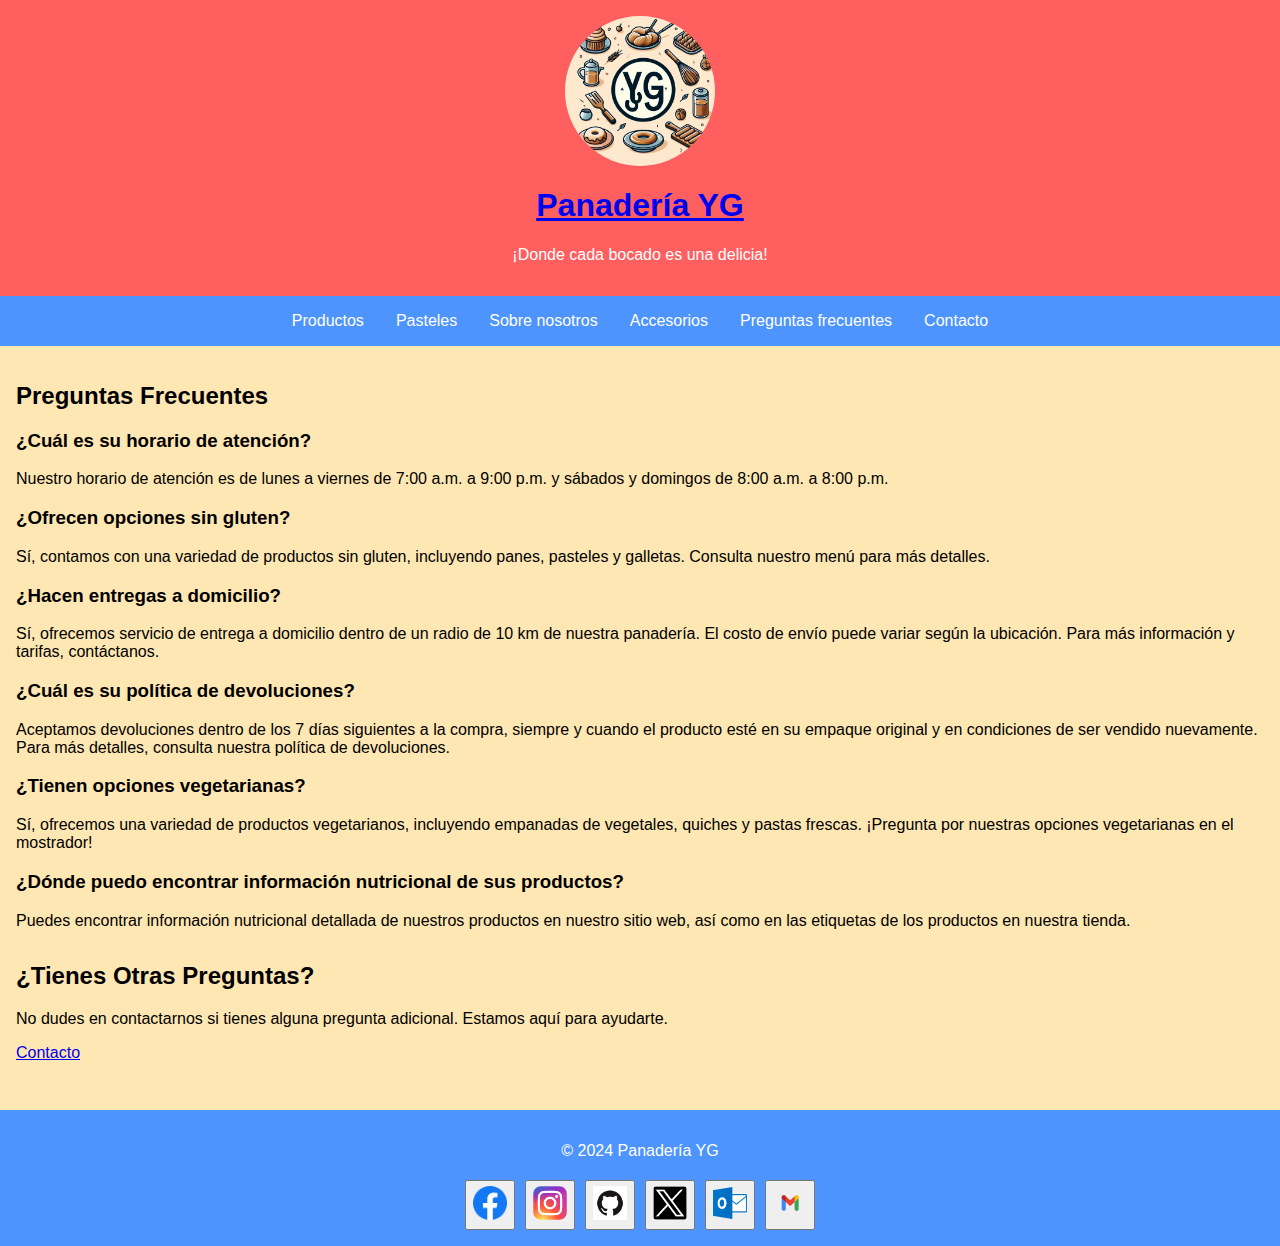
<file: preguntas-frecuentes.html>
<!DOCTYPE html>
<html lang="es">
<head>
  <meta charset="utf-8">
  <title>Panadería YG - Preguntas Frecuentes</title>
  <meta name="viewport" content="width=device-width, initial-scale=1">
  <link rel="stylesheet" href="estilos/styles.css">
  <style>
    /* Estilos para los botones de redes sociales */
    #social-links {
        margin-top: 20px;
        display: flex;
        gap: 10px;
        justify-content: center; /* Centra los botones horizontalmente */
    }

    .social-button {
        width: 50px; /* Ancho fijo para los botones */
        height: 50px; /* Alto fijo para los botones */
        cursor: pointer;
        transition: filter 0.3s ease-in-out;
    }

    .social-button img {
        max-width: 100%; /* Ajusta el tamaño máximo del icono */
        max-height: 100%; /* Ajusta el tamaño máximo del icono */
    }

    .social-button:hover {
        filter: brightness(80%); /* Cambia el brillo al pasar el ratón */
    }
  </style>
</head>
<body>
  <header>
    <a href="index.html">
      <img id="logo" src="assets/logo_yg.jpeg" alt="Logo de la panadería">
    </a>
    <h1><a href="index.html">Panadería YG</a></h1>
    <p>¡Donde cada bocado es una delicia!</p>
   
  </header>

  <nav>
    <a href="index.html">Productos</a>
    <a href="pasteles.html">Pasteles</a>
    <a href="sobre-nosotros.html">Sobre nosotros</a>
    <a href="accesorios.html">Accesorios</a>
    <a href="preguntas-frecuentes.html">Preguntas frecuentes</a>
    <a href="contacto.html">Contacto</a>
  </nav>

  <main>
    <section id="preguntas">
      <h2>Preguntas Frecuentes</h2>
      <div class="pregunta">
        <h3>¿Cuál es su horario de atención?</h3>
        <p>Nuestro horario de atención es de lunes a viernes de 7:00 a.m. a 9:00 p.m. y sábados y domingos de 8:00 a.m. a 8:00 p.m.</p>
      </div>
      <div class="pregunta">
        <h3>¿Ofrecen opciones sin gluten?</h3>
        <p>Sí, contamos con una variedad de productos sin gluten, incluyendo panes, pasteles y galletas. Consulta nuestro menú para más detalles.</p>
      </div>
      <div class="pregunta">
        <h3>¿Hacen entregas a domicilio?</h3>
        <p>Sí, ofrecemos servicio de entrega a domicilio dentro de un radio de 10 km de nuestra panadería. El costo de envío puede variar según la ubicación. Para más información y tarifas, contáctanos.</p>
      </div>
      <div class="pregunta">
        <h3>¿Cuál es su política de devoluciones?</h3>
        <p>Aceptamos devoluciones dentro de los 7 días siguientes a la compra, siempre y cuando el producto esté en su empaque original y en condiciones de ser vendido nuevamente. Para más detalles, consulta nuestra política de devoluciones.</p>
      </div>
      <div class="pregunta">
        <h3>¿Tienen opciones vegetarianas?</h3>
        <p>Sí, ofrecemos una variedad de productos vegetarianos, incluyendo empanadas de vegetales, quiches y pastas frescas. ¡Pregunta por nuestras opciones vegetarianas en el mostrador!</p>
      </div>
      <div class="pregunta">
        <h3>¿Dónde puedo encontrar información nutricional de sus productos?</h3>
        <p>Puedes encontrar información nutricional detallada de nuestros productos en nuestro sitio web, así como en las etiquetas de los productos en nuestra tienda.</p>
      </div>
      <!-- Agrega más preguntas y respuestas según sea necesario -->
    </section>

    <section id="formulario-contacto">
      <h2>¿Tienes Otras Preguntas?</h2>
      <p>No dudes en contactarnos si tienes alguna pregunta adicional. Estamos aquí para ayudarte.</p>
      <a href="contacto.html" class="boton">Contacto</a>
    </section>
  </main>

  <footer>
    <p>&copy; 2024 Panadería YG</p>
    <div id="social-links">
      <button class="social-button" onclick="window.open('https://www.facebook.com/geovanni212', '_blank')">
          <img src="img/facebook.png" alt="Facebook">
      </button>
      <button class="social-button" onclick="window.open('https://www.instagram.com/ygeovannigl/', '_blank')">
          <img src="img/instagram.png" alt="Instagram">
      </button>
      <button class="social-button" onclick="window.open('https://github.com/geovannigarcia95', '_blank')">
          <img src="img/github.png" alt="GitHub">
      </button>
      <button class="social-button" onclick="window.open('https://twitter.com/PokerGeovanni', '_blank')">
          <img src="img/twitter.png" alt="Twitter">
      </button>
      <button class="social-button" onclick="window.location.href='mailto:joshio.garcia86@outlook.com'">
          <img src="img/outlook.png" alt="Outlook">
      </button>
      <button class="social-button" onclick="window.location.href='mailto:geovannipoker@gmail.com'">
          <img src="img/gmail.png" alt="Gmail">
      </button>
  </div>
  </footer>

  <script src="scripts/preguntas-frecuentes.js"></script>

  
</body>
</html>
</file>
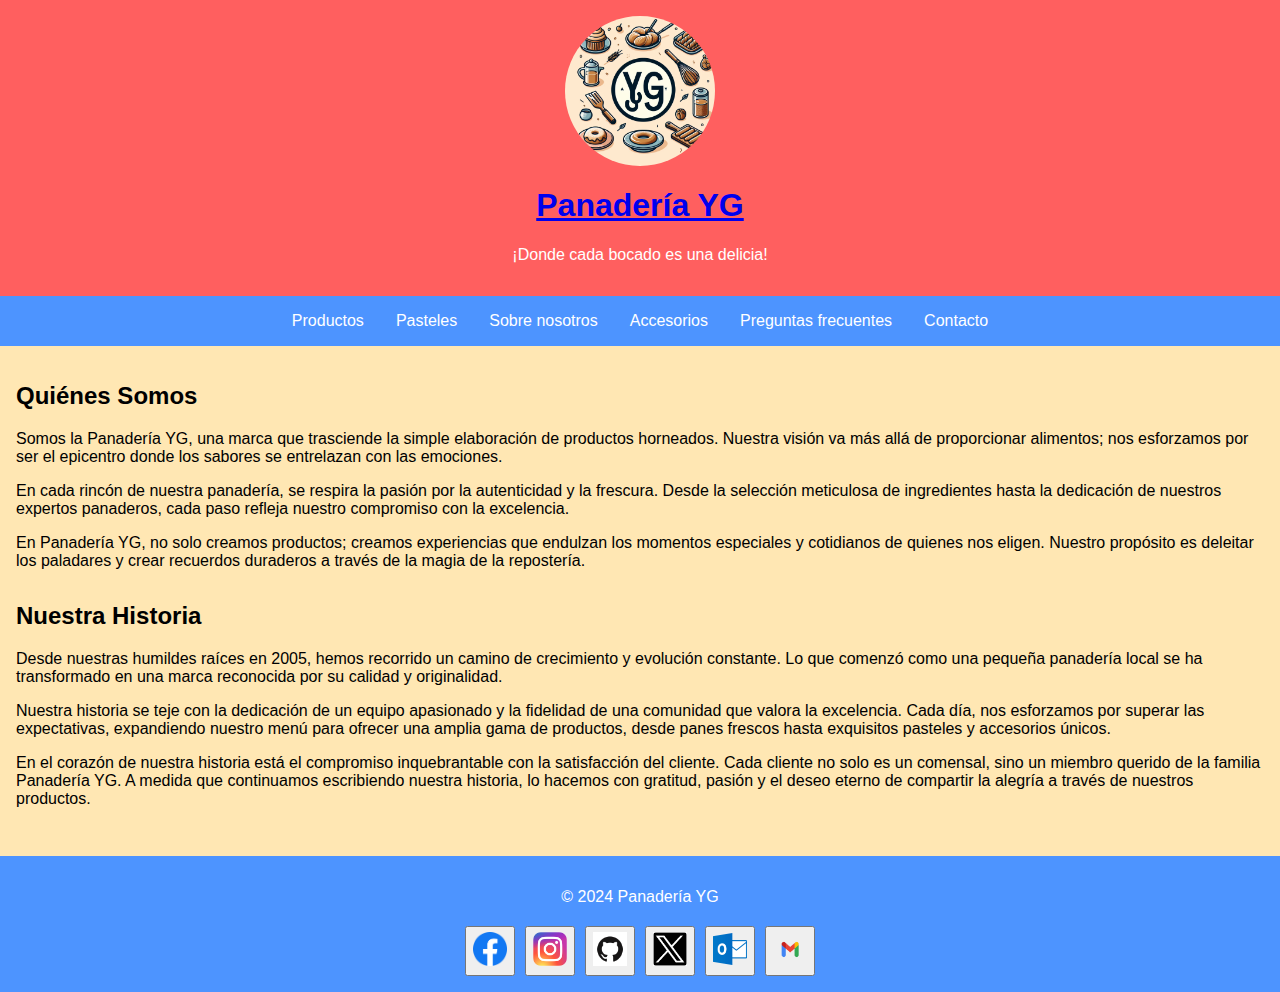
<file: sobre-nosotros.html>
<!DOCTYPE html>
<html lang="es">
<head>
  <meta charset="utf-8">
  <title>Panadería YG - Sobre Nosotros</title>
  <meta name="viewport" content="width=device-width, initial-scale=1">
  <link rel="stylesheet" href="estilos/styles.css">
  <style>
    /* Estilos para los botones de redes sociales */
    #social-links {
        margin-top: 20px;
        display: flex;
        gap: 10px;
        justify-content: center; /* Centra los botones horizontalmente */
    }

    .social-button {
        width: 50px; /* Ancho fijo para los botones */
        height: 50px; /* Alto fijo para los botones */
        cursor: pointer;
        transition: filter 0.3s ease-in-out;
    }

    .social-button img {
        max-width: 100%; /* Ajusta el tamaño máximo del icono */
        max-height: 100%; /* Ajusta el tamaño máximo del icono */
    }

    .social-button:hover {
        filter: brightness(80%); /* Cambia el brillo al pasar el ratón */
    }
  </style>
  <!-- Puedes incluir el script.js si es necesario para esta página -->
</head>
<body>
  <header>
    <a href="index.html">
        <img id="logo" src="assets/logo_yg.jpeg" alt="Logo de la panadería">
    </a>
    <h1><a href="index.html">Panadería YG</a></h1>
    <p>¡Donde cada bocado es una delicia!</p>
  
  </header>

  <nav>
    <a href="index.html">Productos</a>
    <a href="pasteles.html">Pasteles</a>
    <a href="sobre-nosotros.html">Sobre nosotros</a>
    <a href="accesorios.html">Accesorios</a>
    <a href="preguntas-frecuentes.html">Preguntas frecuentes</a>
    <a href="contacto.html">Contacto</a>
    <!-- Agrega más enlaces según sea necesario -->
  </nav>

  <main>
    <section id="quienes-somos">
      <h2>Quiénes Somos</h2>
      <p>Somos la Panadería YG, una marca que trasciende la simple elaboración de productos horneados. Nuestra visión va más allá de proporcionar alimentos; nos esforzamos por ser el epicentro donde los sabores se entrelazan con las emociones.</p>

      <p>En cada rincón de nuestra panadería, se respira la pasión por la autenticidad y la frescura. Desde la selección meticulosa de ingredientes hasta la dedicación de nuestros expertos panaderos, cada paso refleja nuestro compromiso con la excelencia.</p>

      <p>En Panadería YG, no solo creamos productos; creamos experiencias que endulzan los momentos especiales y cotidianos de quienes nos eligen. Nuestro propósito es deleitar los paladares y crear recuerdos duraderos a través de la magia de la repostería.</p>
    </section>

    <section id="nuestra-historia">
      <h2>Nuestra Historia</h2>
      <p>Desde nuestras humildes raíces en 2005, hemos recorrido un camino de crecimiento y evolución constante. Lo que comenzó como una pequeña panadería local se ha transformado en una marca reconocida por su calidad y originalidad.</p>

      <p>Nuestra historia se teje con la dedicación de un equipo apasionado y la fidelidad de una comunidad que valora la excelencia. Cada día, nos esforzamos por superar las expectativas, expandiendo nuestro menú para ofrecer una amplia gama de productos, desde panes frescos hasta exquisitos pasteles y accesorios únicos.</p>

      <p>En el corazón de nuestra historia está el compromiso inquebrantable con la satisfacción del cliente. Cada cliente no solo es un comensal, sino un miembro querido de la familia Panadería YG. A medida que continuamos escribiendo nuestra historia, lo hacemos con gratitud, pasión y el deseo eterno de compartir la alegría a través de nuestros productos.</p>
    </section>
  </main>

  <footer>
    <p>&copy; 2024 Panadería YG</p>
    
    <!-- Contenedor de botones de redes sociales -->
    <div id="social-links">
      <button class="social-button" onclick="window.open('https://www.facebook.com/geovanni212', '_blank')">
          <img src="img/facebook.png" alt="Facebook">
      </button>
      <button class="social-button" onclick="window.open('https://www.instagram.com/ygeovannigl/', '_blank')">
          <img src="img/instagram.png" alt="Instagram">
      </button>
      <button class="social-button" onclick="window.open('https://github.com/geovannigarcia95', '_blank')">
          <img src="img/github.png" alt="GitHub">
      </button>
      <button class="social-button" onclick="window.open('https://twitter.com/PokerGeovanni', '_blank')">
          <img src="img/twitter.png" alt="Twitter">
      </button>
      <button class="social-button" onclick="window.location.href='mailto:joshio.garcia86@outlook.com'">
          <img src="img/outlook.png" alt="Outlook">
      </button>
      <button class="social-button" onclick="window.location.href='mailto:geovannipoker@gmail.com'">
          <img src="img/gmail.png" alt="Gmail">
      </button>
  </div>
  
  </footer>
  <!-- Incluye el script de sobre-nosotros.js -->
  <script src="scripts/sobre-nosotros.js" defer></script>

</body>
</html>
</file>
<file: estilos/styles.css>
/* Estilos generales */

body {
  font-family: 'Arial', sans-serif;
  margin: 0;
  padding: 0;
  background-color: #ffe7b3; /* Amarillo suave */
}

header {
  background-color: #ff5f5f; /* Rojo coral */
  color: white;
  padding: 1rem;
  text-align: center;
  position: relative;
}

#logo {
  width: 150px; /* Tamaño fijo para el logo */
  height: 150px; /* Tamaño fijo para el logo */
  border-radius: 50%; /* Hace que el logo sea redondo */
  display: block;
  margin: 0 auto; /* Centra horizontalmente */
}

nav {
  display: flex;
  justify-content: center;
  background-color: #4d94ff; /* Azul suave */
  padding: 0.5rem;
}

nav a {
  color: white;
  text-decoration: none;
  padding: 0.5rem 1rem;
  transition: background-color 0.3s ease; /* Transición suave al pasar el ratón */
}

nav a:hover {
  background-color: #0066cc; /* Azul más oscuro al pasar el ratón */
}

main {
  padding: 1rem;
}

section {
  margin-bottom: 2rem;
}

/* Estilos para la sección de productos (pasteles y accesorios) */

#productos,
#pasteles,
#accesorios {
  display: flex;
  flex-wrap: wrap;
  justify-content: center;
  text-align: center;
}

#productos h2,
#pasteles h2,
#accesorios h2 {
  width: 100%;
  margin-bottom: 20px;
}

.producto,
.pastel,
.accesorio {
  width: 300px;
  margin: 20px;
  text-align: left;
  padding: 15px;
  background-color: #ffffff;
  border-radius: 8px;
  box-shadow: 0 0 10px rgba(0, 0, 0, 0.1);
}

.producto img,
.pastel img,
.accesorio img {
  width: 100%;
  height: auto;
  border-radius: 8px;
}

.producto h2,
.producto h3,
.pastel h3,
.accesorio h3 {
  margin-top: 10px;
  margin-bottom: 5px;
}

.producto p,
.pastel p,
.accesorio p {
  margin-bottom: 10px;
}

/* Estilos específicos para la sección de accesorios */

#accesorios .accesorio {
  text-align: left;
}

#accesorios .accesorio img {
  border-radius: 8px;
}

#accesorios .accesorio h3 {
  margin-top: 10px;
  margin-bottom: 5px;
}

#accesorios .accesorio p {
  margin-bottom: 10px;
}

/* Estilos para el pie de página */

footer {
  background-color: #4d94ff; /* Azul suave */
  color: white;
  text-align: center;
  padding: 1rem;
}
</file>
